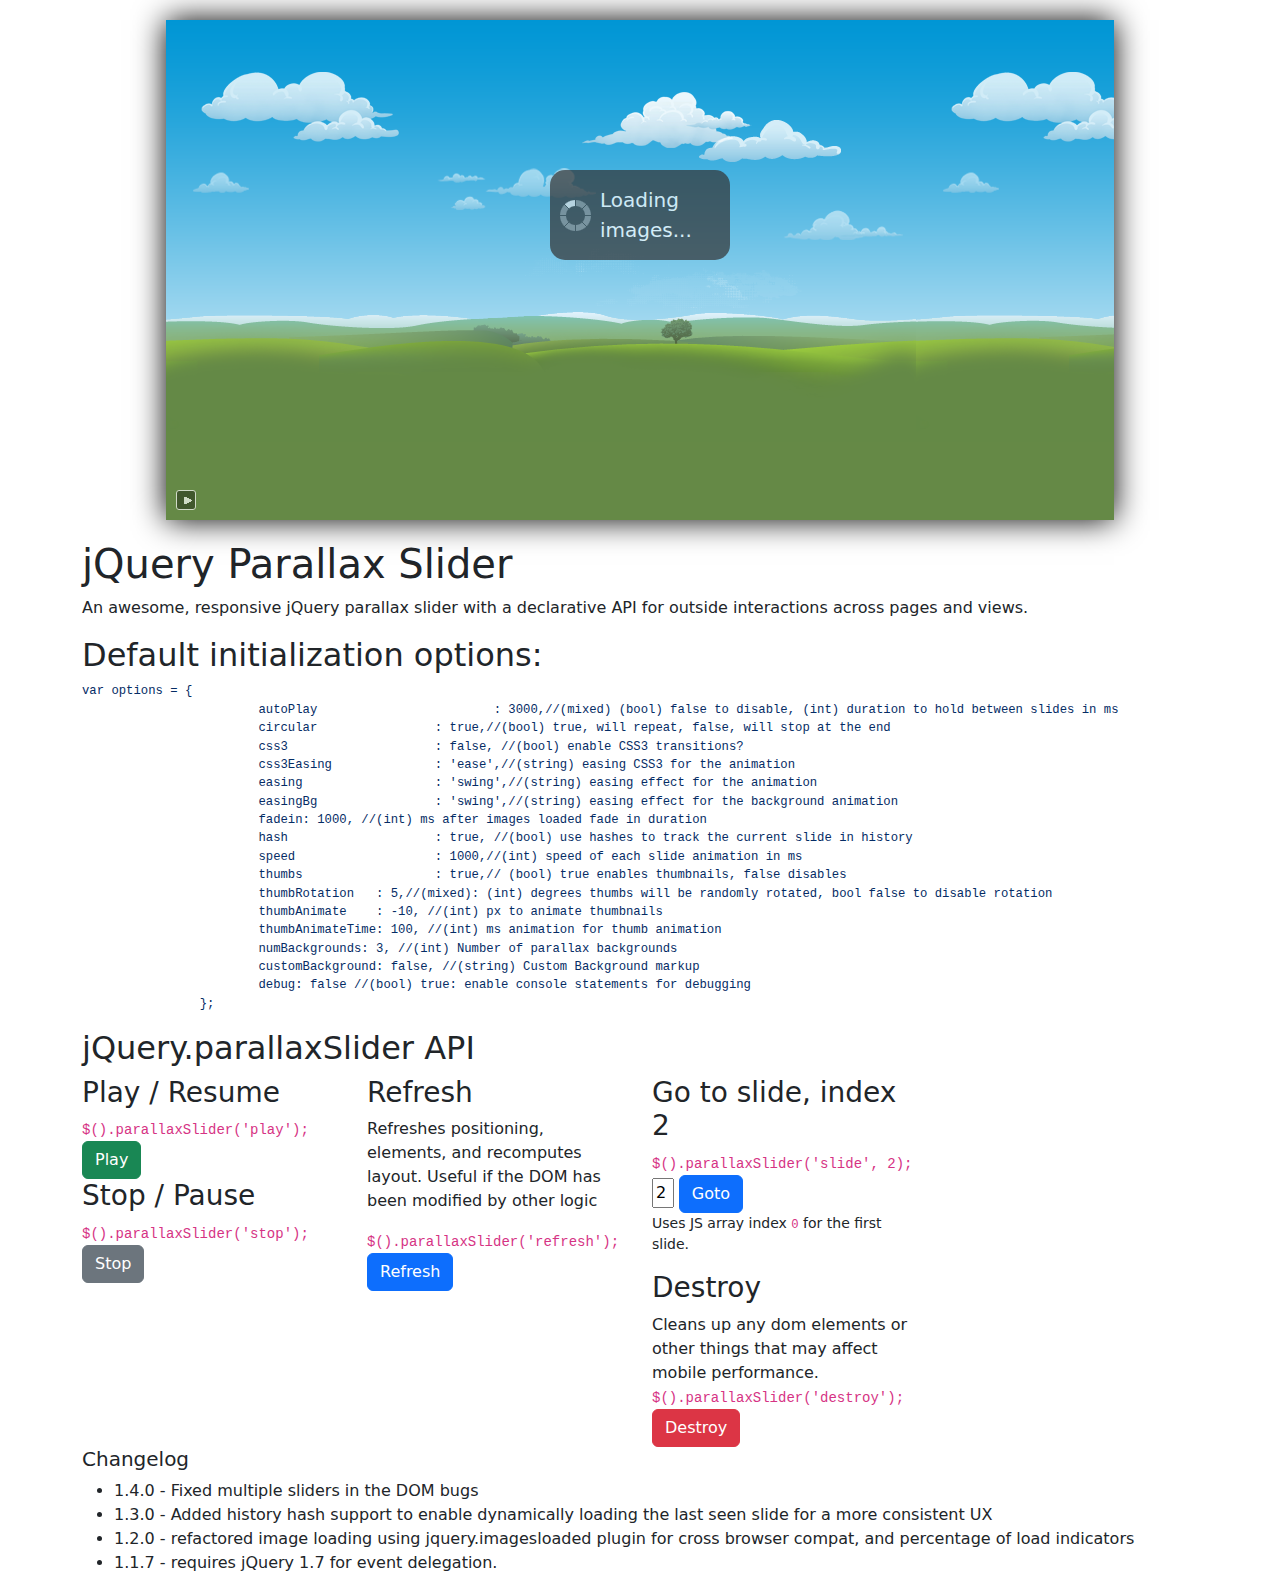
<file: index.html>
<!DOCTYPE html>
<html lang="en">
<head>
<meta http-equiv="content-type" content="text/html" />
<title>Parallax jQuery Slider Plugin</title>
<link rel="stylesheet" type="text/css" href="style.css" />
<script src="js/modernizr.js" language="javascript"></script>
<script src="https://ajax.googleapis.com/ajax/libs/jquery/1.7.2/jquery.min.js" language="javascript"></script>
<!--
<script type="text/javascript" src="https://getfirebug.com/firebug-lite.js"></script>
<script src="js/jquery.easing.js" language="javascript"></script>
<script src="http://code.jquery.com/mobile/1.1.0/jquery.mobile-1.1.0.min.js"></script>
<link rel="stylesheet" href="http://code.jquery.com/mobile/1.1.0/jquery.mobile-1.1.0.min.css" />
 -->
<script src="js/jquery.parallaxSlider.js" language="javascript"></script>
<script type="text/javascript">
jQuery(document).ready(function($){
	var easing = 'swing';
	$("#slider").parallaxSlider({
		autoPlay:5000,//false to disable, otherwise int duration in ms hold between slides
		speed:2000, //transition duration between slides
		easing: 'swing',
		numBackgrounds: 4,
		thumbRotation:false,
		// hash: false,
		// debug:true,
		css3: true,
		easingCSS3: 'cubic-bezier(0.000, 0.265, 1.000, 0.005)',
	});
})

</script>
<style>
#slider2 {
	position:relative;
}
</style>
</head>
<body class="container">
<!--
	This is the DOM element to instantiate as a jquery.parallaxSlider
	It may have a relative or fixed width applied to it and all of the contained elements will be re-calculated accordingly
	Useful to think of #slider as a "Viewport" and if the options.debug is true, it will be referred to as such.
	Background images will be overflow:hidden relative to this div
 -->
<div id="slider" class="slider" >
	<div class="pxs_bg">
	</div>
	<!-- Background classes will be automatically generated, CSS must specify background images to use, see style.css for instructions -->
	<div class="pxs_loading">Loading images...</div>
	<div class="pxs_slider_wrapper">
		<ul class="pxs_slider">
			<li>
				<a href="#"><!-- Images may be wrapped in an anchor to make them clickable -->
					<img src="images/featured_012.jpg" height="250" width="940" title="Interactive Marketing" alt="Interactive Marketing" />
				</a>
			</li>
			<li>
				<a href="#">
					<img src="images/featured_011.jpg" title="WHMCS Services" height="250" width="940" alt="WHMCS Services" />
				</a>
			</li>
			<li>
				<img src="images/featured_012.jpg" title="Website Design" height="250" width="940" alt="Website Design" />
			</li>
			<li>
				<img src="images/featured_011.jpg" title="Web Hosting" height="250" width="940" alt="Web Hosting" />
			</li>
		</ul>
		<div class="pxs_navigation">
			<span class="pxs_next"></span>
			<span class="pxs_prev"></span>
		</div>
		<!-- these are the thumbnails for the above featured images. They are ordered the same as the above slider /images, no rel/id's required for proper functioning -->
		<ul class="pxs_thumbnails">
			<li>
				<img src="images/featured_012-150x150.jpg" height="150" width="150" alt="Interactive Marketing" />
			</li>
			<li>
				<img src="images/featured_011-150x150.jpg" height="150" width="150" alt="WHMCS Services" />
			</li>
			<li>
				<img src="images/featured_013-150x150.jpg" height="150" width="150" alt="Website Design" />
			</li>
			<li>
				<img src="images/featured_014-150x150.jpg" height="150" width="150" alt="Web Hosting" />
			</li>
		</ul>
	</div><!-- End .pxs_slider_wrapper -->
</div>

<div id="content">
<h1>jQuery Parallax Slider</h1>
<p>An awesome, responsive jQuery parallax slider with a declarative API for outside interactions across pages and views.</p>

<h2>Default initialization options:</h2>
<code><pre class="text-primary-emphasis">
var options = {
			autoPlay			: 3000,//(mixed) (bool) false to disable, (int) duration to hold between slides in ms
			circular		: true,//(bool) true, will repeat, false, will stop at the end
			css3			: false, //(bool) enable CSS3 transitions?
			css3Easing		: 'ease',//(string) easing CSS3 for the animation
			easing			: 'swing',//(string) easing effect for the animation
			easingBg		: 'swing',//(string) easing effect for the background animation
			fadein: 1000, //(int) ms after images loaded fade in duration
			hash			: true, //(bool) use hashes to track the current slide in history
			speed			: 1000,//(int) speed of each slide animation in ms
			thumbs			: true,// (bool) true enables thumbnails, false disables
			thumbRotation	: 5,//(mixed): (int) degrees thumbs will be randomly rotated, bool false to disable rotation
			thumbAnimate 	: -10, //(int) px to animate thumbnails
			thumbAnimateTime: 100, //(int) ms animation for thumb animation
			numBackgrounds: 3, //(int) Number of parallax backgrounds
			customBackground: false, //(string) Custom Background markup
			debug: false //(bool) true: enable console statements for debugging
		};
</pre>
</code>
	<h2>jQuery.parallaxSlider API</h2>
	<div class="row">
		<div class="col-3">
			<h3>Play / Resume</h3>
			<code>
				$().parallaxSlider('play');<br />
			</code>
			<button onclick="jQuery('#slider').parallaxSlider('play');return false;" class="btn btn-success">Play</button>
			<h3>Stop / Pause</h3>
			<code>
				$().parallaxSlider('stop'); <br />
			</code>
			<button onclick="jQuery('#slider').parallaxSlider('stop');" class="btn btn-secondary">Stop</button>
		</div>
		<div class="col-3">
			<h3>Refresh</h3>
			<p>Refreshes positioning, elements, and recomputes layout.
				Useful if the DOM has been modified by other logic</p>

			<code>
				$().parallaxSlider('refresh');<br />
			</code>
			<button onclick="jQuery('#slider').parallaxSlider('refresh');return false;" class="btn btn-primary"> Refresh</button>
		</div>
		<div class="col-3">
			<h3>Go to slide, index 2</h3>
				<code>$().parallaxSlider('slide', 2);<br /></code>
				<input type="text" id="slide_to_value" value="2" class="col-1"/>
				<button onclick="jQuery('#slider').parallaxSlider('slide', document.querySelector('#slide_to_value').value);return false;" class="btn btn-primary">Goto</button>
				<p class="small">Uses JS array index <code>0</code> for the first slide.</p>
			<h3>Destroy</h3>
				Cleans up any dom elements or other things that may affect mobile performance. <br/>
				<code>
					$().parallaxSlider('destroy');<br />
				</code>
				<button onclick="jQuery('#slider').parallaxSlider('destroy');return false;" class="btn btn-danger">Destroy</button>
		</div>
	</div>
<h5>Changelog</h5>
<ul>
	<li>1.4.0 - Fixed multiple sliders in the DOM bugs</li>
	<li>1.3.0 - Added history hash support to enable dynamically loading the last seen slide for a more consistent UX</li>
	<li>1.2.0 - refactored image loading using jquery.imagesloaded plugin for cross browser compat, and percentage of load indicators</li>
	<li>1.1.7 - requires jQuery 1.7 for event delegation.</li>
</ul>
</div>
	<script type="application/javascript" src="https://cdnjs.cloudflare.com/ajax/libs/bootstrap/5.3.2/js/bootstrap.min.js"></script>
	<link rel="stylesheet" href="https://cdnjs.cloudflare.com/ajax/libs/bootstrap/5.3.2/css/bootstrap.min.css" />
</body>
</html>
</file>
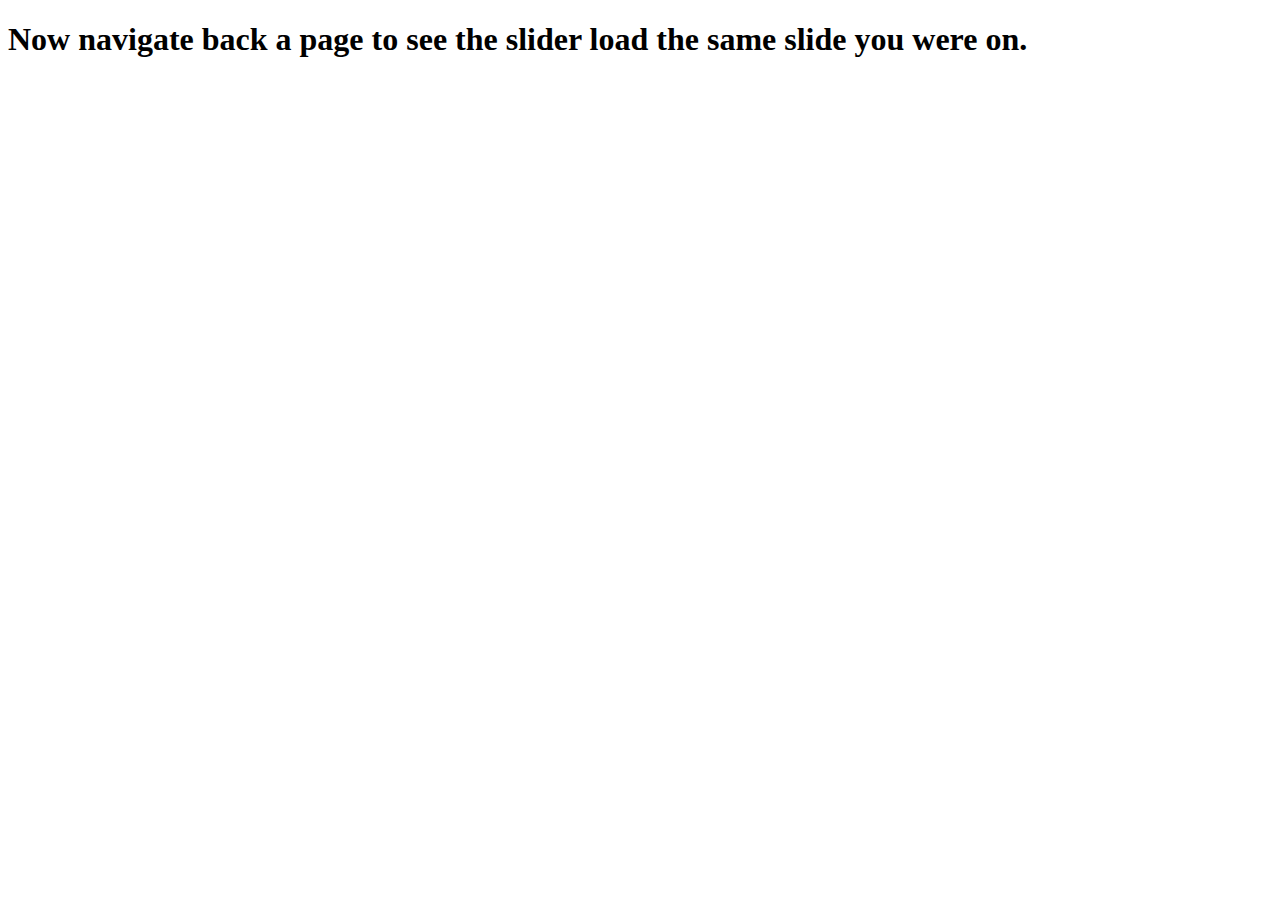
<file: page.html>
<!DOCTYPE html>
<html>
<head>
<meta charset="UTF-8">
<title>Demo History Page</title>
</head>
<body>
<h1>Now navigate back a page to see the slider load the same slide you were on.</h1>
</body>
</html>
</file>
<file: style.css>
/*Slider Style*/
/*+clearfix {*/
#slider:after, UL.pxs_thumbnails:after, .pxs_actions:after
{
	content: ".";
	display: block;
	height: 0;
	clear: both;
	visibility: hidden;
	font-size: 0;
}
#slider, UL.pxs_thumbnails, .pxs_actions
{
	display: inline-block;
}
#slider, UL.pxs_thumbnails, .pxs_actions
{
/*\*/
	display: block;
/**/
	-height: 1px;
}
/*+}*/
BODY
{
	margin: 0;
}
/*[clearfix]*/#slider
{
	width: 85%;
	height: 500px;
	position: relative;
	display: block;
	overflow: hidden !important;
	/*+box-shadow:0px 0px 30px #000;*/
	-moz-box-shadow: 0px 0px 30px #000;
	-webkit-box-shadow: 0px 0px 30px #000;
	-o-box-shadow: 0px 0px 30px #000;
	box-shadow: 0px 0px 30px #000;
	margin-top: 20px;
	margin-bottom: 20px;
	/*+placement:margin-auto 0px 0px;*/
	margin-left: auto;
	margin-right: auto;
	position: relative;
	left: 0px;
	top: 0px;
}
.pxs_bg
{
	background: transparent url(images/bg.png) repeat top left;
	height: 100%;
}
.pxs_bg DIV
{
	position: absolute;
	top: 0px;
	left: 0px;
	width: 7584px;
/*1264px window width times number of images*/
	height: 500px;
	background-repeat: repeat;
	background-position: top left;
	background-color: transparent;
}
/*
Add a .pxs_bg# for each number of backgrounds specified in options.numBackgrounds
*/
.pxs_bg .pxs_bg1
{
	background-image: url(images/bg1.png);
}
.pxs_bg .pxs_bg2
{
	background-image: url(images/bg2.png);
}
.pxs_bg .pxs_bg3
{
	background-image: url(images/bg3.png);
}
.pxs_slider_wrapper
{
	display: none;
}
UL.pxs_slider
{
	position: absolute;
	left: 0px;
	top: 0px;
	height: 420px;
	width: 100%;
	padding: 0;
	margin: 0;
}
UL.pxs_slider LI
{
	float: left;
	list-style: none;
	position: relative;
	left: 0px;
	text-align: center;
	margin-top: 35px;
}
UL.pxs_slider LI IMG
{
	display: inline-block;
	border: 10px solid rgba(251, 249, 205, 0.3);
	/*+box-shadow:0px 0px 15px #000;*/
	-moz-box-shadow: 0px 0px 15px #000;
	-webkit-box-shadow: 0px 0px 15px #000;
	-o-box-shadow: 0px 0px 15px #000;
	box-shadow: 0px 0px 15px #000;
	/*+border-radius:5px;*/
	-moz-border-radius: 5px;
	-webkit-border-radius: 5px;
	-khtml-border-radius: 5px;
	border-radius: 5px 5px 5px 5px;
	text-align: center;
}
/*[clearfix]*/UL.pxs_thumbnails
{
	height: 160px;
	position: absolute;
	top: 315px;
	width: 100%;
	left: 50%;
	padding: 0;
}
UL.pxs_thumbnails LI
{
	position: absolute;
	display: block;
}
UL.pxs_thumbnails LI IMG
{
	border: 5px solid #FFFFFF;
	cursor: pointer;
	/*+box-shadow:0px 0px 10px #000;*/
	-moz-box-shadow: 0px 0px 10px #000;
	-webkit-box-shadow: 0px 0px 10px #000;
	-o-box-shadow: 0px 0px 10px #000;
	box-shadow: 0px 0px 10px #000;
	/*+opacity:70%;*/
	filter: alpha(opacity=70);
	-ms-filter: progid:DXImageTransform.Microsoft.Alpha(Opacity=70);
	-moz-opacity: 0.7;
	opacity: 0.7;
	display: block;
}
UL.pxs_thumbnails LI.selected IMG
{
	/*+opacity:100%;*/
	filter: alpha(opacity=100);
	-ms-filter: progid:DXImageTransform.Microsoft.Alpha(Opacity=100);
	-moz-opacity: 1;
	opacity: 1;
	border-color: #09530D;
}
.pxs_navigation SPAN
{
	position: absolute;
	width: 30px;
	height: 60px;
	-moz-box-shadow: 0px 0px 2px #000;
	-webkit-box-shadow: 0px 0px 2px #000;
	box-shadow: 0px 0px 2px #000;
	top: 145px;
	/*+opacity:60%;*/
	filter: alpha(opacity=60);
	-ms-filter: progid:DXImageTransform.Microsoft.Alpha(Opacity=60);
	-moz-opacity: 0.6;
	opacity: 0.6;
	cursor: pointer;
	/*+border-radius:5px;*/
	-moz-border-radius: 5px;
	-webkit-border-radius: 5px;
	-khtml-border-radius: 5px;
	border-radius: 5px 5px 5px 5px;
}
.pxs_navigation SPAN:hover
{
	/*+opacity:100%;*/
	filter: alpha(opacity=100);
	-ms-filter: progid:DXImageTransform.Microsoft.Alpha(Opacity=100);
	-moz-opacity: 1;
	opacity: 1;
}
.pxs_navigation SPAN.pxs_prev
{
	background: #000 url(images/prev.png) no-repeat center center;
}
.pxs_navigation SPAN.pxs_next
{
	background: #000 url(images/next.png) no-repeat center center;
}
.pxs_loading
{
	color: #FFF;
	font-size: 20px;
	padding: 15px 15px 15px 50px;
	position: absolute;
	background: #333 url(images/ajax-loader.gif) no-repeat 10px 50%;
	-moz-border-radius: 15px;
	-webkit-border-radius: 15px;
	border-radius: 15px;
	opacity: 0.7;
	width: 180px;
	position: absolute;
	top: 150px;
	left: 50%;
	margin-left: -90px;
}
/*[clearfix]*/.pxs_actions
{
	/*+placement:anchor-bottom-left 10px 10px;*/
	position: absolute;
	left: 10px;
	bottom: 10px;
	display: block;
	width: 38px;
}
.pxs_pause, .pxs_play
{
	/*+placement:float-left 0px 0px;*/
	float: left;
	position: relative;
	left: 0px;
	top: 0px;
	border: 1px solid #FFFFFF;
	width: 20px;
	cursor: pointer;
	background-color: rgba(0, 0, 0, 0.5);
	/*+opacity:70%;*/
	filter: alpha(opacity=70);
	-ms-filter: progid:DXImageTransform.Microsoft.Alpha(Opacity=70);
	-moz-opacity: 0.7;
	opacity: 0.7;
	cursor: hand;
	text-indent: -10000em;
	background-image: url(images/play_pause.png);
	/*+border-radius:3px;*/
	-moz-border-radius: 3px;
	-webkit-border-radius: 3px;
	-khtml-border-radius: 3px;
	border-radius: 3px 3px 3px 3px;
	height: 20px;
}
.pxs_pause:hover, .pxs_play:hover
{
	border-color: #828282;
	background-color: #FFF;
}
.pxs_pause
{
	background-position: -15px -10px;
}
.pxs_pause:hover
{
	background-position: -15px -21px;
}
.pxs_play
{
	background-position: 2px -10px;
}
.pxs_play:hover
{
	background-position: 2px -21px;
}
#birds
{
	width: 5%;
	height: auto;
	/*+placement:displace 0px 0px;*/
	position: absolute;
	margin-left: 0px;
	margin-top: 0px;
	z-index: 0;
}
#birds IMG
{
	width: 30%;
	height: auto;
	z-index: 0;
	/*+placement:anchor-top-left 0px 0px;*/
	position: absolute;
	left: 0px;
	top: 0px;
}
#birds #bird1
{
	width: 50%;
	left: 2%;
}
#birds #bird2
{
	width: 40%;
	top: 30%;
}
#birds #bird3
{
	width: 30%;
	left: 64%;
	top: 10%;
}
#birds #bird4
{
	width: 20%;
	top: 15%;
	left: 100%;
}
</file>
